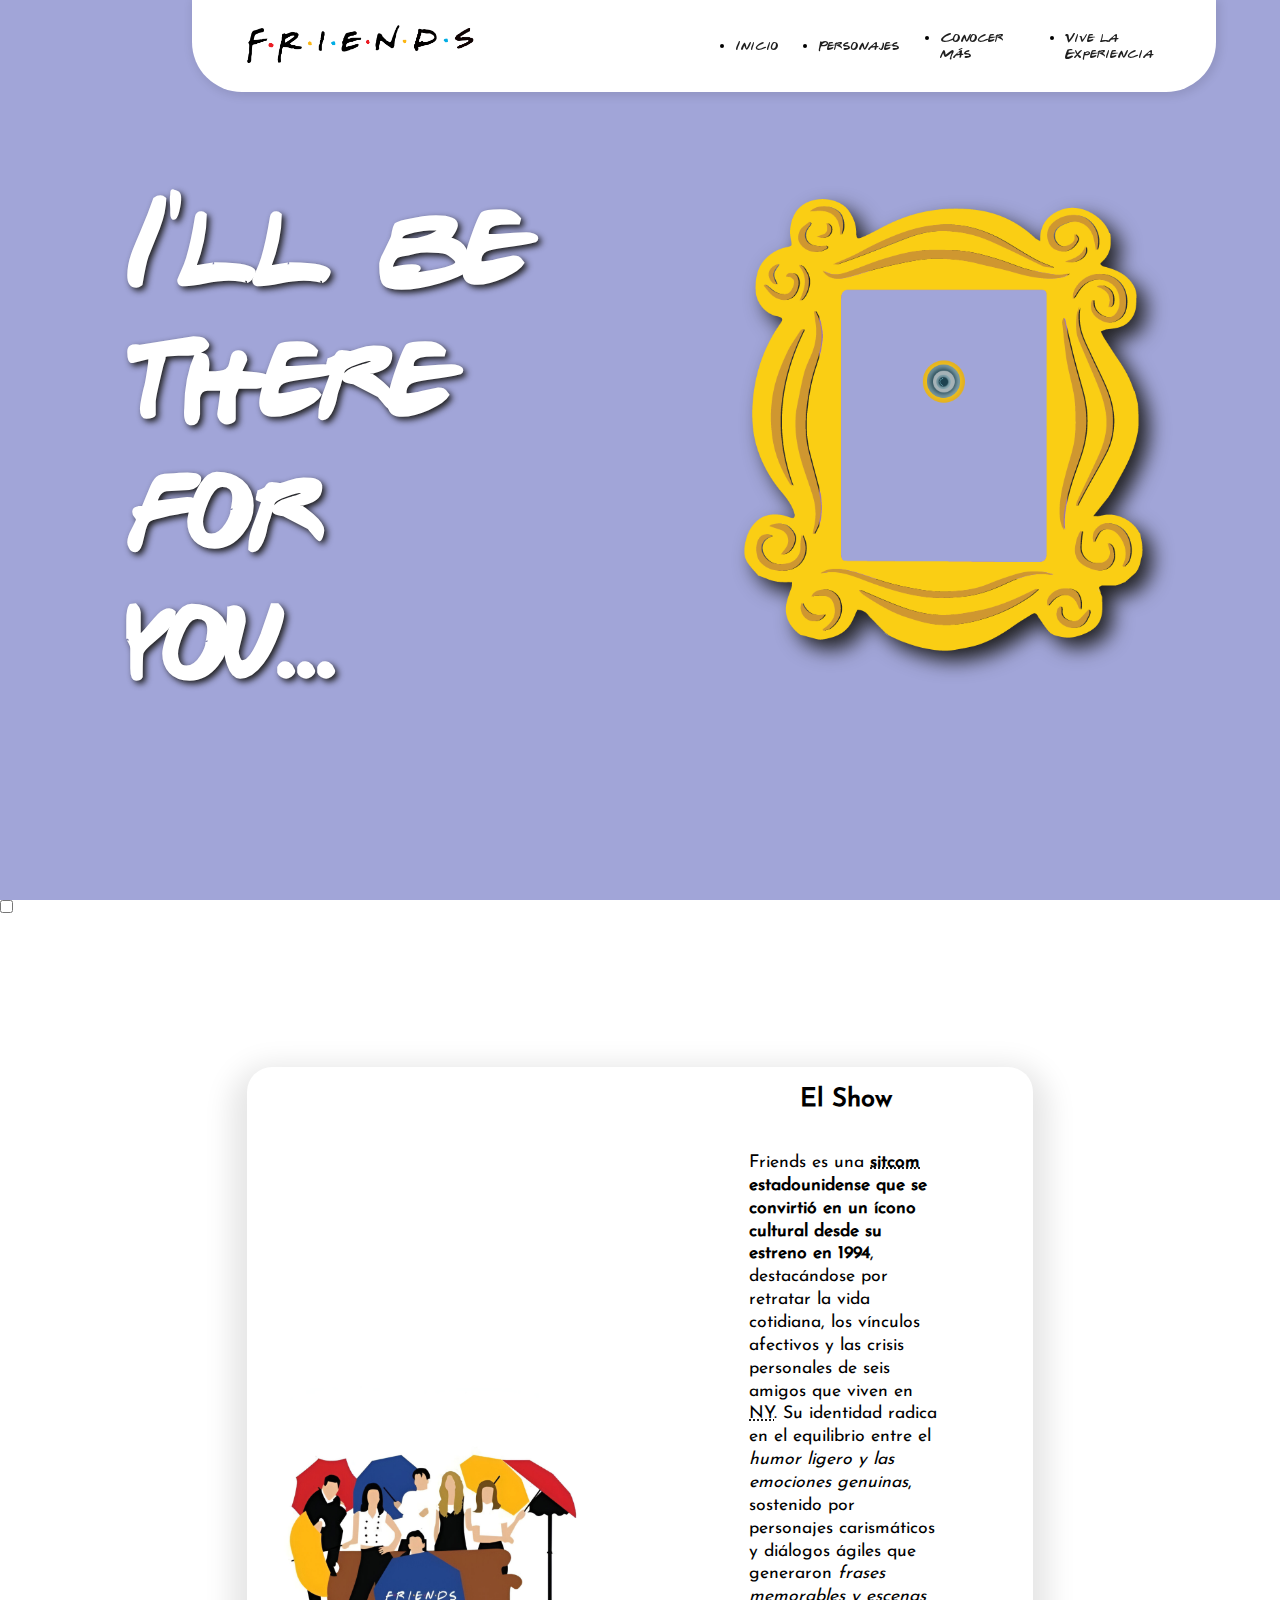
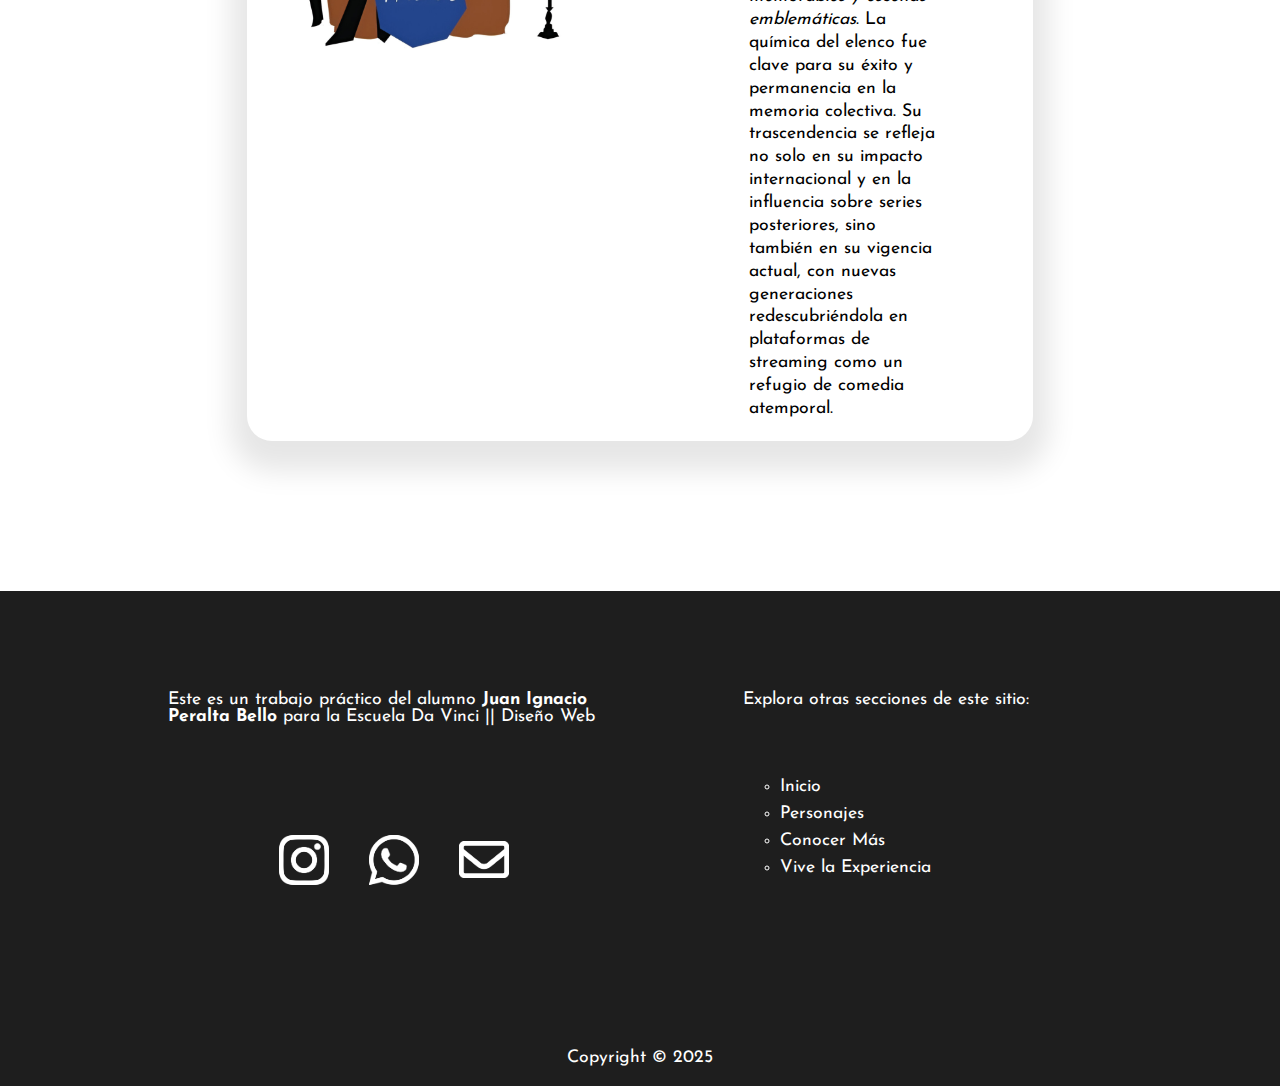
<file: html/index.html>
<!DOCTYPE html>
<html lang="es-AR">
<head>
    <meta charset="UTF-8">
    <meta name="viewport" content="width=device-width, initial-scale=1.0">
    <link rel="stylesheet" href="../css/style.css">
    <title>Inicio</title>
    <link rel="icon" href="../favicon.ico">
</head>
<body>
    
    <header id="header-section" class="bg-color-purple">
        <div class="flex-container justify -around">
            <h1>I'll be there for you...</h1>

            <figure>
                <img id="header-img" src="../media/Door-Eye.png" alt="Friends Group">
            </figure>
        </div>
    </header>

        
        <input type="checkbox" class="menu-mobile" id="menu-toggle">
            <label class="menu-mobile" for="menu-toggle">
                <i class="fa-solid fa-bars "></i>
            </label>
        
        <nav id="nav-bar" class="flex-container justify-around">
            <a href="https://www.warnerbros.com/tv/friends" target="_blank">
                <figure>
                    <img src="../media/logo.png" alt="friends logo">
                </figure> 
            </a>
    
           <ul class="flex-container justify-end">
                <li class="shacking"><a href="index.html">Inicio</a></li>
                <li class="shacking"><a href="list.html">Personajes</a></li>
                <li class="shacking"><a href="info.html">Conocer Más</a></li>
                <li class="shacking"><a href="formulario/forms.html">Vive la Experiencia</a></li>
            </ul> 
        </nav>

    

    <main>
        <section>    
            <div class="flex-container col-8 box-shadow">
    
                <figure class="col-6">
                    <img src="../media/header-Image.jpg" alt="gang">
                </figure>
    
                <div class="flex-container fd-column col-6">
                    <h2>
                        El Show
                    </h2>
                    <p>Friends es una <strong><abbr title="comedia televisiva">sitcom</abbr>  estadounidense que se convirtió en un ícono cultural desde su estreno en 1994</strong>, destacándose por retratar la vida cotidiana, los vínculos afectivos y las crisis personales de seis amigos que viven en <abbr title="Nueva York">NY</abbr>. Su identidad radica en el equilibrio entre el <em>humor ligero y las emociones genuinas</em>, sostenido por personajes carismáticos y diálogos ágiles que generaron <em>frases memorables y escenas emblemáticas</em>. La química del elenco fue clave para su éxito y permanencia en la memoria colectiva. Su trascendencia se refleja no solo en su impacto internacional y en la influencia sobre series posteriores, sino también en su vigencia actual, con nuevas generaciones redescubriéndola en plataformas de streaming como un refugio de comedia atemporal.</p>
    
                </div>        
         
            </div>
        
        </section>
    </main>

    <footer class="bg-color-black">
        <div class="flex-container col-12 fd-column">
            <div class="flex-container col-12">
                <div class="flex-container fd-column col-6">
                    <p>Este es un trabajo práctico del alumno <span id="nombre">Juan Ignacio Peralta Bello</span> para la Escuela Da Vinci || Diseño Web</p>
                    
                    <ul class="flex-container">
                        <li><a href="https://www.instagram.com/juanibello.web?utm_source=ig_web_button_share_sheet&igsh=MXdmeWFhbWtzNGZqbw=="><figure><img src="../media/instagram.svg" alt="instagram brand"></figure></a></li>
                        <li><a href="https://wa.me541161558713/"><figure><img src="../media/whatsapp.svg" alt="instagram brand"></figure></a></li>
                        <li><a href="mailto:juanperalbello@gmail.com"><figure><img src="../media/mail.svg" alt="instagram brand"></figure></a></li>
                    </ul>
                </div>

                <div class="col-6 t-allign-center">
                    <nav id="footer-nav">
                        <p>Explora otras secciones de este sitio:</p>
                        <ul class="t-allign-left">
                            <li><a href="index.html">Inicio</a></li>
                            <li><a href="list.html">Personajes</a></li>
                            <li><a href="info.html">Conocer Más</a></li>
                            <li><a href="formulario/forms.html">Vive la Experiencia</a></li>
                        </ul>
                    </nav>
                </div>
            </div>
            <div>
                <span>Copyright © 2025</span>
            </div>
        </div>        
    </footer>
</body>
</html>
</file>
<file: css/style.css>
@font-face
{
    font-family: 'friends';
    src: url(../assets/fonts/GABRWFFR.TTF);
}
@font-face
{
    font-family: 'josefine';
    src: url(../assets/fonts/JosefineSans/JosefinSans-Regular.ttf);
}
@font-face
{   
    font-family: 'josefine-bold';
    src: url(../assets/fonts/JosefineSans/JosefinSans-Bold.ttf);
}
@font-face
{    
    font-family: 'josefine-itallic';
    src: url(../assets/fonts/JosefineSans/JosefinSans-Italic.ttf);
}

:root
{
    --black: #1E1E1E;
    --white: #FFFF;
    --purple: #A1A5D8;
    --blue: #324376;
    --red: #D73B1B;
    --yellow: #FFCB05;
    --orange: #F49857;
}

*
{
    margin: 0;
    padding: 0;
    box-sizing: border-box;
    scroll-behavior: smooth;
}

html
{
    font-family: 'josefine';
}

#thanks
{ 
    position: absolute;
    top: 40%;
    width: 100%;
    h2
    {
       font-size: 5rem; 
    }   
    p{font-family: 'josefine-itallic'; font-size: 1.25rem;}
   
}

#header-section
{
    height: 100vh;
    #header-img
    {
        height: calc(100vh - 40vh);
        margin-right: 10%;
        margin-top: 15vh;
        filter: drop-shadow(10px 10px 10px var(--black));
    }
    h1
    {
        font-family: 'friends';
        font-size: 7rem;
        margin-right: 10vw;
        margin-top: 20vh;
        color: var(--white);
        text-shadow: 3px 3px 6px var(--black);
    }
}

#nav-bar
{
    z-index: 1;
    position: fixed;
    left: 15%;
    top: 0;
    padding: 0 2vw;
    border-radius: 0 0 50px 50px;
    box-shadow: 2px 2px 10px 2px  rgba(0, 0, 0, .1);
    background-color: var(--white);
    a
    {
        font-family: 'friends';
        font-size: 1vw;
        text-decoration: none;
        color: var(--black);
    }
    img
    {
        width: 55%;
        &:hover{transform: scale(0.8);}
        transition: all 0.2s;
    }
}

#character-banner
{
    height: 80vh;
    background-image: url(../media/gang.jpg);
    background-attachment: fixed;
    background-position: 50% 40%;
    margin-bottom: 100px;
}
#info-banner
{
    height: 80vh;
    background-image: url(../media/banner.jpg);
    background-position: top center;
}
#forms-banner
{
    height: 80vh;
    background-image: url(../media/cafe-banner.jpg);
    background-attachment: fixed;
    background-position: center center;
}

#forms-section
{
    background-image: url(../media/cafe-bg.jpg);
    background-attachment: fixed;
   div.box-shadow
   {
        border-radius: 25px;
        margin: 100px auto;
   }
   form{padding: 50px;}
   textarea{max-width: 500px; width: 500px; min-height: 100px;}
}

#send-button
{
    input
    {
        padding: 10px;
        border-radius: 25px;
        background-color: var(--yellow);
        font-family: 'josefine';
        &:hover{cursor:pointer;filter: brightness(1.1);}
    }
    
}

.big-header
{
    width: 100%;
    padding: 50px;
    color: var(--white);
    font-family: 'friends';
    font-size: 1.5rem;
    letter-spacing: 15px;
}

main
{
    padding: 50px;

    section
    {
        padding: 0;
        margin: 100px 0;
    }

    div.col-8
    {
        border-radius: 25px;
    }
    figure
    {
        width: 100%;
        padding: 10px;
        img{width: 100%;}
    }
    div.col-6
    {
        padding: 20px;
    }
    h2
    {
        font-size: 2vw;
        text-align: center;
    }
    p
    {
        margin: 0 20px;
        line-height: 1.3;
    }
}

section
{

    min-height: 80vh;
    p
    {
        font-size: 1.1rem;
        padding: 0 50px;
        line-height: 1.3;
    }
    a.expand-link
    {
        figure
        {
            position: absolute;
            img{width: 50px; height: 50px;}    
        } 
    }
}

#map
{
    margin-top: 100px;
    border-radius: 25px;
    /*border: 5px solid var(--black) !important;*/
}
#place
{
    background-image: url(../media/map-bg.jpg);
    background-attachment: fixed;
}
#music
{
    background-image: url(../media/music-bg.jpg);
    background-attachment: fixed;
    div.flex-container{padding-top: 100px;}
    audio{border: 5px var(--blue) solid; border-radius: 50px; &:hover{scale: 1.2; }transition: all 0.3s;}
}
#staff
{
    background-image: url(../media/staff-bg.jpg);
    background-attachment: fixed;

    ul
    {
        margin: 60px auto;
        li
        {
            list-style: none;
            div
            {
                border: 3px var(--yellow) solid;
                border-radius: 25px;
                height: 300px;
                max-height: 300px;
                gap: 0;
                figure 
                {
                    border-radius: 20px;
                    max-height: 90%;
                    overflow: hidden;
                    img
                    {
                        max-width: 100%;
                        &:hover
                        {
                            scale: 1.2;
                        }
                        transition: all 0.5s;
                    }
                }
                
                h4{color: var(--white);}
            }  
        } 
    }
    
}

.expand-link
{
    padding: 30px;
    border-radius: 30px; 
}

#banners
{
    gap: 0;
    border-radius:  25%;
    
    div
    {
        align-items: center;
        h2
        {
            writing-mode: vertical-rl;
            margin: 80% auto;
            font-size: 2.5rem;
            color: var(--white);
        }
    }
}

#monica
{
    border-radius: 25px 0 0 25px;
    figure{margin-left: 20%;}
    img{box-shadow: -10px 10px 3px  var(--red);}
    h3{font-size: 2rem;}
    p{ max-width: 90%; line-height: 1.3;}
    &:target
    {
        width: 90%;
        background-color: var(--white);
        h2{display: none;}
        div.d-none
        {
            display: flex;
            justify-content: center;
            animation: appear 0.8s linear;
        }
        ~ #chandler
        {width: 2%; background-color: var(--blue); h2{display: none;}}
        ~ #rachel
        {width: 2%; background-color: var(--red); h2{display: none;}}
        ~ #ross
        {width: 2%; background-color: var(--blue); h2{display: none;}}
        ~ #phoebe   
        {width: 2%; background-color: var(--red); h2{display: none;}}
        ~ #joey
        {width: 2%; background-color: var(--blue); h2{display: none;}}
    }
    transition: all 0.5s;
}
html:has(#monica:target) body{background-color: var(--purple) !important;}

#chandler
{
    figure{margin-left: 20%;}
    img{box-shadow: -10px 10px 3px  var(--blue);}
    h3{font-size: 2rem;}
    p{ max-width: 90%; line-height: 1.3;}
    &:target
    {
        width: 100%;
        background-color: var(--white);   
        h2{display: none;} 
        div.d-none
        {
            display: flex;
            justify-content: center;
            animation: appear 0.8s linear;
        }
        ~ #rachel
        {width: 2%; background-color: var(--red); h2{display: none;}}
        ~ #ross
        {width: 2%; background-color: var(--blue); h2{display: none;}}
        ~ #phoebe
        {width: 2%; background-color: var(--red); h2{display: none;}}
        ~ #joey
        {width: 2%; background-color: var(--blue); h2{display: none;}}
    }
    transition: all 0.5s;
}
html:has(#chandler:target) body{background-color: var(--purple) !important;}
div:has(#chandler:target) #monica {width: 2%; background-color: var(--red); h2{display: none;}}

#rachel
{
    figure{margin-left: 20%;}
    img{box-shadow: -10px 10px 3px  var(--red);}
    h3{font-size: 2rem;}
    p{ max-width: 90%; line-height: 1.3;}
    &:target
    {
        width: 90%;
        background-color: var(--white);
        h2{display: none;}
        div.d-none
        {
            display: flex;
            justify-content: center;
            animation: appear 0.8s linear;
        }
        ~ #ross
        {width: 2%; background-color: var(--blue); h2{display: none;}}
        ~ #phoebe
        {width: 2%; background-color: var(--red); h2{display: none;}}
        ~ #joey
        {width: 2%; background-color: var(--blue); h2{display: none;}}
    }
    transition: all 0.5s;
}
html:has(#rachel:target) body{background-color: var(--purple) !important;}
div:has(#rachel:target) #monica {width: 2%; background-color: var(--red); h2{display: none;}}
div:has(#rachel:target) #chandler {width: 2%; background-color: var(--blue); h2{display: none;}}

#ross
{
    figure{margin-left: 20%;}
    img{box-shadow: -10px 10px 3px  var(--purple);}
    h3{font-size: 2rem;}
    p{ max-width: 90%; line-height: 1.3;}
    &:target
    {
        width: 90%;
        background-color: var(--white);
        h2{display: none;}
        div.d-none
        {
            display: flex;
            justify-content: center;
            animation: appear 0.8s linear;
        }
        ~ #phoebe
        {width: 2%; background-color: var(--red); h2{display: none;}}
        ~ #joey
        {width: 2%; background-color: var(--blue); h2{display: none;}}
    }
    transition: all 0.5s;
}
html:has(#ross:target) body{background-color: var(--purple) !important;}
div:has(#ross:target) #monica {width: 2%; background-color: var(--red); h2{display: none;}}
div:has(#ross:target) #chandler {width: 2%; background-color: var(--blue); h2{display: none;}}
div:has(#ross:target) #rachel {width: 2%; background-color: var(--red); h2{display: none;}}


#phoebe
{
    figure{margin-left: 20%;}
    img{box-shadow: -10px 10px 3px  var(--red);}
    h3{font-size: 2rem;}
    p{ max-width: 90%; line-height: 1.3;}
    &:target
    {
        width: 90%;
        max-width: 90%;
        background-color: var(--white);
        h2{display: none;}
        div.d-none
        {
            display: flex;
            justify-content: center;
            animation: appear 0.8s linear;
        }
        ~ #joey
        {width: 2%; background-color: var(--blue); h2{display: none;}}
    }
    transition: all 0.5s;
}
html:has(#phoebe:target) body{background-color: var(--purple) !important;}
div:has(#phoebe:target) #monica {width: 2%; background-color: var(--red); h2{display: none;}}
div:has(#phoebe:target) #chandler {width: 2%; background-color: var(--blue); h2{display: none;}}
div:has(#phoebe:target) #rachel {width: 2%; background-color: var(--red); h2{display: none;}}
div:has(#phoebe:target) #ross {width: 2%; background-color: var(--blue); h2{display: none;}}


#joey
{
    border-radius: 0 25px 25px 0;
    figure{margin-left: 20%;}
    img{box-shadow: -10px 10px 3px  var(--purple);}
    h3{font-size: 2rem;}
    p{ max-width: 90%; line-height: 1.3;}
    &:target
    {
        width: 90%;
        background-color: var(--white);
        h2{display: none;}
        div.d-none
        {
            display: flex;
            justify-content: center;
            animation: appear 0.8s linear;
        }
    }
    transition: all 0.5s;
}
html:has(#joey:target) body{background-color: var(--purple) !important;}
div:has(#joey:target) #monica {width: 2%; background-color: var(--red); h2{display: none;}}
div:has(#joey:target) #chandler {width: 2%; background-color: var(--blue); h2{display: none;}}
div:has(#joey:target) #rachel {width: 2%; background-color: var(--red); h2{display: none;}}
div:has(#joey:target) #ross {width: 2%; background-color: var(--blue); h2{display: none;}}
div:has(#joey:target) #phoebe {width: 2%; background-color: var(--red); h2{display: none;}}


.character-expand
{
    height: 500px;
}

footer
{
    height: 55vh;
    color: var(--white);
    font-size: 1.1rem;
    div.col-12
    {
        padding: 50px 20px;
        height: 100%;
    }
    div.col-6
    {
        height: 100%;
    }
    ul
    {
        padding: 70px;
        list-style: none;
        img{width: 50px;}
    }
}

#footer-nav
{
    a
    {
        color: var(--white);
        text-decoration: none;
        &:hover
        {
            text-decoration:underline; 
        }
    }
    ul
    {
        margin-left: 50px;
        list-style: circle;
        display: flex;
        flex-direction: column;
        gap: 10px;
    }
}

#nombre
{
    font-family: 'josefine-bold';
}

.bg-color-purple
{
    background-color: var(--purple);
}
.bg-color-red
{
    background-color: var(--red);
}
.bg-color-yellow
{
    background-color: var(--yellow);
}
.bg-color-orange
{
    background-color: var(--orange);
}
.bg-color-blue
{
    background-color: var(--blue);
}
.bg-color-black
{
    background-color: var(--black);
}
.bg-color-white
{
    background-color: var(--white);
}

.box-shadow
{
    box-shadow: 0 14px 28px 16px rgba(0, 0, 0, .1);
}

/* Columnas */
.col-1 { width:8.3333% }
.col-2 { width:16.6667% }
.col-3 { width:25% }
.col-4 { width:33.3333% }
.col-5 { width:41.6667% }
.col-6 { width:50% }
.col-7 { width:58.3333% }
.col-8 { width:66.6667% }
.col-9 { width:75% }
.col-10 { width:83.3333% }
.col-11 { width:91.6667% }
.col-12 { width: 100% }


.flex-container
{
    margin: 0 auto;
    max-width: 80vw;
    display: flex; 
    gap: 2.5rem;
    align-items: center;
}

.wrap
{
    flex-wrap: wrap;
}

.fd-column
{
    flex-direction: column;
}

.justify-end
{
    justify-content: flex-end;
}

.justify-around
{
    justify-content: space-around;
}

.justify-evenly
{
    justify-content: space-evenly;
}

.justify-center
{
    justify-content: center;
}

.t-allign-center
{
    text-align: center;
}
.t-allign-right
{
    text-align: right;
}
.t-allign-left
{
    text-align: left;
}


.d-none
{
    display: none;
}



.shacking:hover
{
    animation: shacke 0.3s alternate infinite;
}

/* Animaciones */
@keyframes shacke
{
    0%
    {
        transform: rotate(0deg);
        color: var(--red);
    }
    
    50%
    {
        transform: rotate(2deg);
        color: var(--purple);
    }    

    100%
    {
        transform: rotate(-2deg);
        color: var(--yellow);
    }
}

@keyframes appear
{
    0%{filter: opacity(0) saturate(0);}
    85%{scale: 1; filter: brightness(1) opacity(.75) saturate(0);}
    90%{filter: opacity(1) brightness(10) saturate(0); scale: 1.1;}
    100%{ scale: 1; filter: opacity(1) brightness(1) saturate(1);}
}
</file>
